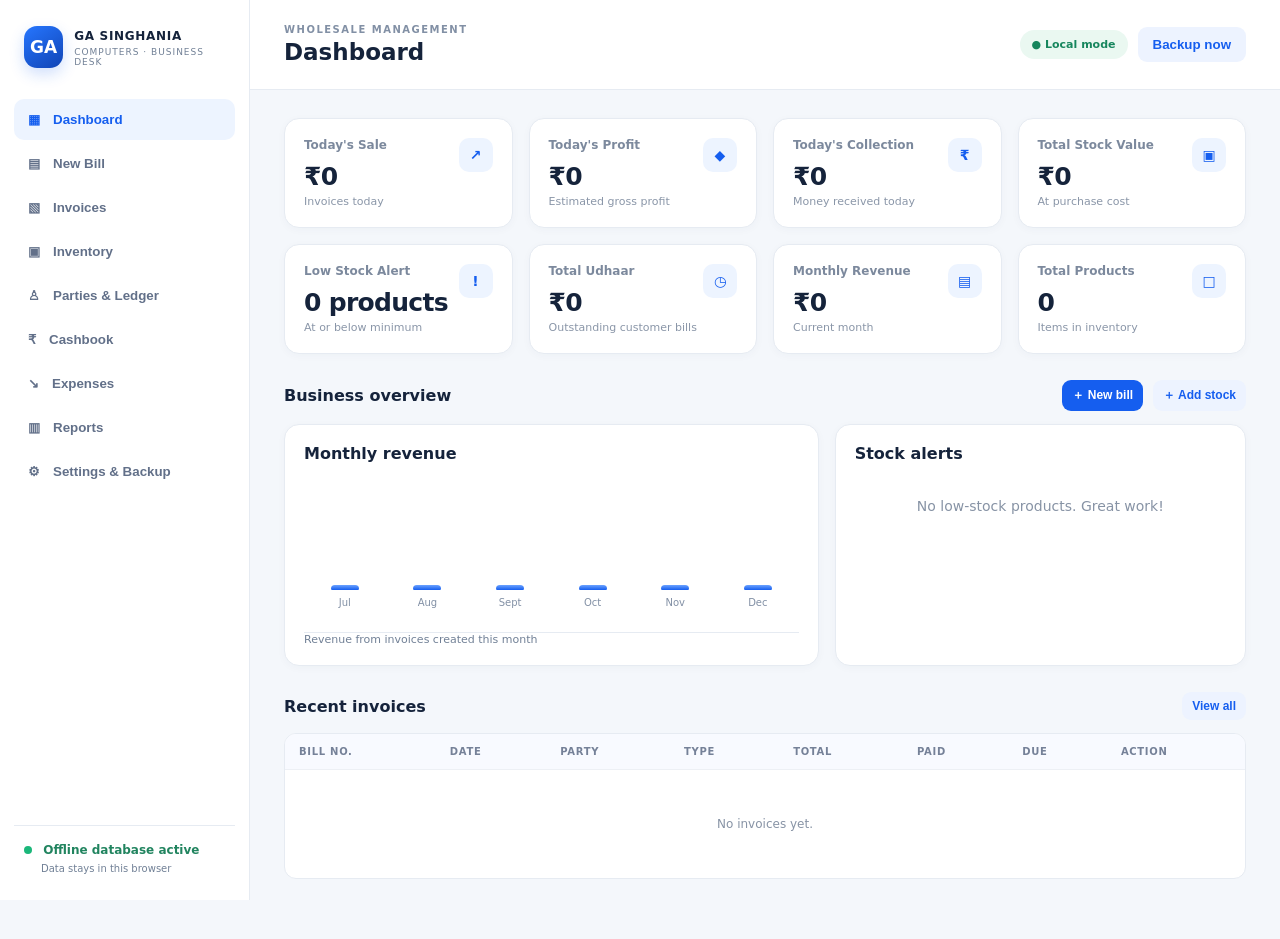
<file: index.html>
<!doctype html>
<html lang="en">
<head>
<meta charset="utf-8"><meta name="viewport" content="width=device-width,initial-scale=1">
<meta name="theme-color" content="#155eef"><title>GA Singhania Computers | Business Desk</title>
<link rel="manifest" href="manifest.webmanifest"><link rel="stylesheet" href="styles.css">
</head>
<body>
<div class="app-shell">
<aside class="sidebar" id="sidebar">
  <div class="brand"><div class="brand-mark">GA</div><div><b>GA SINGHANIA</b><small>COMPUTERS · BUSINESS DESK</small></div></div>
  <nav id="nav">
    <button class="nav-item active" data-page="dashboard">▦ <span>Dashboard</span></button>
    <button class="nav-item" data-page="billing">▤ <span>New Bill</span></button>
    <button class="nav-item" data-page="invoices">▧ <span>Invoices</span></button>
    <button class="nav-item" data-page="products">▣ <span>Inventory</span></button>
    <button class="nav-item" data-page="parties">♙ <span>Parties & Ledger</span></button>
    <button class="nav-item" data-page="cashbook">₹ <span>Cashbook</span></button>
    <button class="nav-item" data-page="expenses">↘ <span>Expenses</span></button>
    <button class="nav-item" data-page="reports">▥ <span>Reports</span></button>
    <button class="nav-item" data-page="settings">⚙ <span>Settings & Backup</span></button>
  </nav>
  <div class="sidebar-foot"><span class="offline-dot"></span> Offline database active<small>Data stays in this browser</small></div>
</aside>
<main class="main">
<header class="topbar"><button class="icon-btn mobile-menu" id="menuBtn">☰</button><div><div class="eyebrow">WHOLESALE MANAGEMENT</div><h1 id="pageTitle">Dashboard</h1></div><div class="top-actions"><span class="local-pill">● Local mode</span><button class="btn btn-light" id="quickBackup">Backup now</button></div></header>
<div class="content" id="appContent"></div>
</main>
</div>
<div class="mobile-nav" id="mobileNav">
<button data-page="dashboard" class="active">▦<small>Home</small></button><button data-page="billing">▤<small>Bill</small></button><button data-page="products">▣<small>Stock</small></button><button data-page="parties">♙<small>Parties</small></button><button data-page="cashbook">₹<small>Cashbook</small></button><button data-page="expenses">↘<small>Expenses</small></button>
</div>
<div class="toast" id="toast"></div>
<dialog id="modal"><div class="modal-head"><h2 id="modalTitle">Add</h2><button class="icon-btn" id="closeModal">✕</button></div><div id="modalBody"></div></dialog>
<script src="app.js"></script>
</body></html>
</file>
<file: styles.css>
*{box-sizing:border-box} :root{--blue:#155eef;--blue2:#0b46b8;--ink:#15233b;--muted:#718096;--line:#e6ebf2;--bg:#f4f7fb;--green:#159568;--red:#d64545}body{margin:0;background:var(--bg);color:var(--ink);font:14px Inter,system-ui,-apple-system,Segoe UI,sans-serif}.app-shell{display:flex;min-height:100vh}.sidebar{width:250px;background:#fff;border-right:1px solid var(--line);padding:22px 14px;display:flex;flex-direction:column;position:fixed;inset:0 auto 0 0;z-index:5}.brand{display:flex;gap:11px;align-items:center;padding:4px 10px 28px}.brand-mark{width:42px;height:42px;border-radius:13px;background:linear-gradient(145deg,#2676ff,#1044b5);display:grid;place-items:center;color:#fff;font-weight:900;font-size:17px;box-shadow:0 6px 15px #155eef33}.brand b{font-size:12px;letter-spacing:.7px}.brand small{display:block;color:var(--muted);font-size:9px;letter-spacing:1px;margin-top:4px}.nav-item{width:100%;border:0;background:transparent;color:#627089;text-align:left;padding:13px 14px;border-radius:10px;margin:3px 0;display:flex;gap:13px;align-items:center;font-weight:600;cursor:pointer}.nav-item.active,.nav-item:hover{background:#edf4ff;color:var(--blue)}.sidebar-foot{margin-top:auto;border-top:1px solid var(--line);padding:17px 10px 4px;color:#21845f;font-weight:700;font-size:12px}.sidebar-foot small{display:block;color:var(--muted);font-weight:400;margin:6px 0 0 17px}.offline-dot{display:inline-block;width:8px;height:8px;border-radius:50%;background:#1bb77a;margin-right:7px}.main{margin-left:250px;width:calc(100% - 250px);min-width:0}.topbar{height:90px;background:#fff;border-bottom:1px solid var(--line);display:flex;align-items:center;justify-content:space-between;padding:0 34px;position:sticky;top:0;z-index:4}.eyebrow{font-size:10px;letter-spacing:1.5px;color:#8290a5;font-weight:800}h1{font-size:23px;margin:4px 0 0}.top-actions{display:flex;gap:10px;align-items:center}.local-pill{background:#eaf8f1;color:#16865d;border-radius:30px;padding:8px 12px;font-size:11px;font-weight:800}.content{padding:28px 34px 60px;max-width:1500px;margin:auto}.grid{display:grid;gap:16px}.stats{grid-template-columns:repeat(4,minmax(0,1fr))}.card{background:#fff;border:1px solid var(--line);border-radius:15px;padding:19px;box-shadow:0 2px 8px #1b365008}.stat-label{color:#7c899d;font-size:12px;font-weight:600}.stat-value{font-size:25px;font-weight:800;margin:10px 0 4px;letter-spacing:-.7px}.stat-note{font-size:11px;color:#8a96a8}.stat-icon{float:right;width:34px;height:34px;border-radius:10px;background:#edf4ff;color:var(--blue);display:grid;place-items:center;font-weight:800}.section-head{display:flex;justify-content:space-between;align-items:center;margin:26px 0 13px;gap:12px}.section-head h2,.card h2{font-size:16px;margin:0}.muted{color:var(--muted)}.two-col{grid-template-columns:1.3fr 1fr}.three-col{grid-template-columns:repeat(3,1fr)}.btn{border:0;border-radius:9px;padding:10px 15px;font-weight:700;cursor:pointer;background:var(--blue);color:#fff}.btn:hover{background:var(--blue2)}.btn-light{background:#edf3ff;color:var(--blue)}.btn-outline{background:#fff;color:#34445d;border:1px solid var(--line)}.btn-danger{background:#fff0f0;color:#c43e3e}.btn-small{padding:7px 10px;font-size:12px}.toolbar{display:flex;gap:9px;flex-wrap:wrap;align-items:center}.field,select,textarea{width:100%;padding:11px 12px;border:1px solid #dce3ed;border-radius:9px;background:#fff;color:var(--ink);font:inherit;outline:none}.field:focus,select:focus,textarea:focus{border-color:#6b9eff;box-shadow:0 0 0 3px #155eef12}label{display:block;font-size:12px;font-weight:700;color:#52617a;margin:0 0 7px}.form-grid{display:grid;grid-template-columns:repeat(2,minmax(0,1fr));gap:13px}.form-grid .full{grid-column:1/-1}.table-wrap{overflow:auto;border:1px solid var(--line);border-radius:12px;background:#fff}table{width:100%;border-collapse:collapse;white-space:nowrap}th,td{padding:12px 14px;border-bottom:1px solid #edf0f5;text-align:left;font-size:12px}th{background:#f8faff;color:#758198;font-size:10px;text-transform:uppercase;letter-spacing:.7px}tr:last-child td{border-bottom:0}.empty{text-align:center;padding:35px;color:#8793a5}.tag{display:inline-block;padding:5px 8px;border-radius:20px;background:#edf4ff;color:#155eef;font-size:10px;font-weight:800}.tag.green{background:#eaf8f1;color:#16865d}.tag.red{background:#fff0f0;color:#c43e3e}.bar-row{display:grid;grid-template-columns:100px 1fr 70px;gap:10px;align-items:center;margin:14px 0;font-size:12px}.bar{height:8px;background:#edf1f7;border-radius:9px;overflow:hidden}.bar i{display:block;height:100%;background:linear-gradient(90deg,#155eef,#66a1ff);border-radius:9px}.mobile-menu{display:none}.mobile-nav{display:none}.toast{position:fixed;bottom:25px;right:25px;background:#17243a;color:#fff;padding:13px 18px;border-radius:10px;opacity:0;transform:translateY(10px);transition:.2s;z-index:20;pointer-events:none}.toast.show{opacity:1;transform:none}dialog{border:0;border-radius:16px;width:min(620px,calc(100% - 28px));padding:22px;box-shadow:0 20px 80px #14213d40}dialog::backdrop{background:#14213d66}.modal-head{display:flex;justify-content:space-between;align-items:center;margin-bottom:18px}.modal-head h2{margin:0}.icon-btn{border:0;background:#f0f3f8;border-radius:8px;padding:8px 10px;cursor:pointer}.actions{display:flex;gap:8px;flex-wrap:wrap}.bill-lines{margin-top:15px}.bill-total{display:flex;justify-content:flex-end;gap:40px;padding:15px;font-weight:800}.notice{padding:13px 15px;border-radius:10px;background:#fff8e8;color:#87621c;font-size:12px;margin-bottom:18px}.quick-actions{display:flex;gap:10px;flex-wrap:wrap}.kpi{color:var(--green);font-weight:800}.chart{height:170px;display:flex;align-items:end;gap:9px;padding:15px 4px 24px;border-bottom:1px solid var(--line)}.chart-col{flex:1;display:flex;flex-direction:column;justify-content:end;align-items:center;height:100%;gap:7px;font-size:10px;color:#8290a5}.chart-col i{width:min(28px,75%);background:linear-gradient(#6ba2ff,#155eef);border-radius:6px 6px 2px 2px;min-height:3px}.chart-col b{font-size:9px;color:#5d6a80}.hidden{display:none!important}@media(max-width:1000px){.stats{grid-template-columns:repeat(2,1fr)}.two-col{grid-template-columns:1fr}.content{padding:22px}.topbar{padding:0 22px}}@media(max-width:650px){.sidebar{display:none}.main{margin:0;width:100%}.topbar{height:72px;padding:0 15px}.mobile-menu{display:block}.top-actions .local-pill{display:none}.top-actions .btn{padding:8px 10px;font-size:11px}.content{padding:17px 14px 95px}.stats{gap:9px}.card{padding:14px;border-radius:12px}.stat-value{font-size:20px}.stat-label{font-size:11px}.stat-note{font-size:10px}.mobile-nav{position:fixed;bottom:0;left:0;right:0;background:#fff;border-top:1px solid var(--line);display:flex;justify-content:space-around;padding:8px 3px calc(8px + env(safe-area-inset-bottom));z-index:8}.mobile-nav button{border:0;background:none;color:#758198;display:flex;flex-direction:column;align-items:center;gap:3px;font-size:18px;min-width:48px}.mobile-nav button.active{color:var(--blue)}.mobile-nav small{font-size:9px;font-weight:700}.form-grid{grid-template-columns:1fr}.form-grid .full{grid-column:auto}h1{font-size:19px}.section-head{margin-top:20px}.bar-row{grid-template-columns:75px 1fr 55px}.three-col{grid-template-columns:1fr}.toast{left:15px;right:15px;bottom:85px;text-align:center}}
</file>
